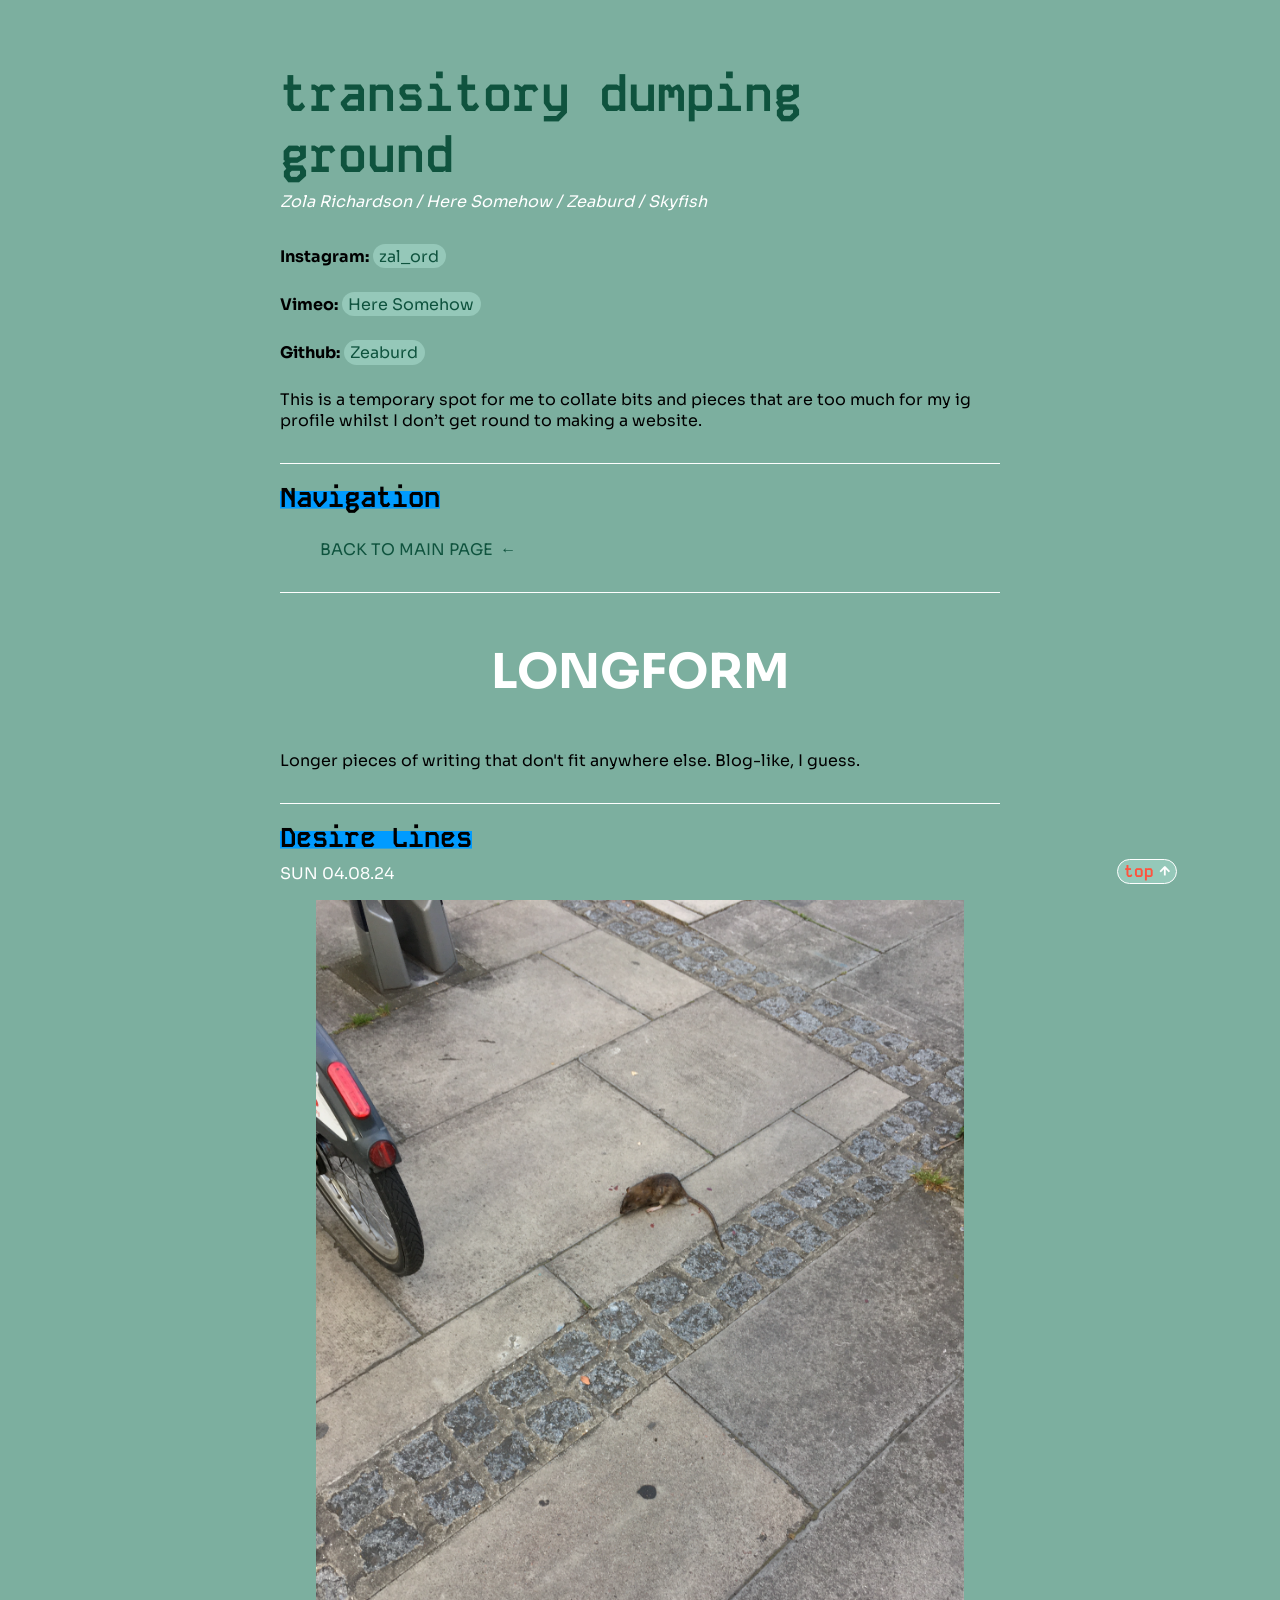
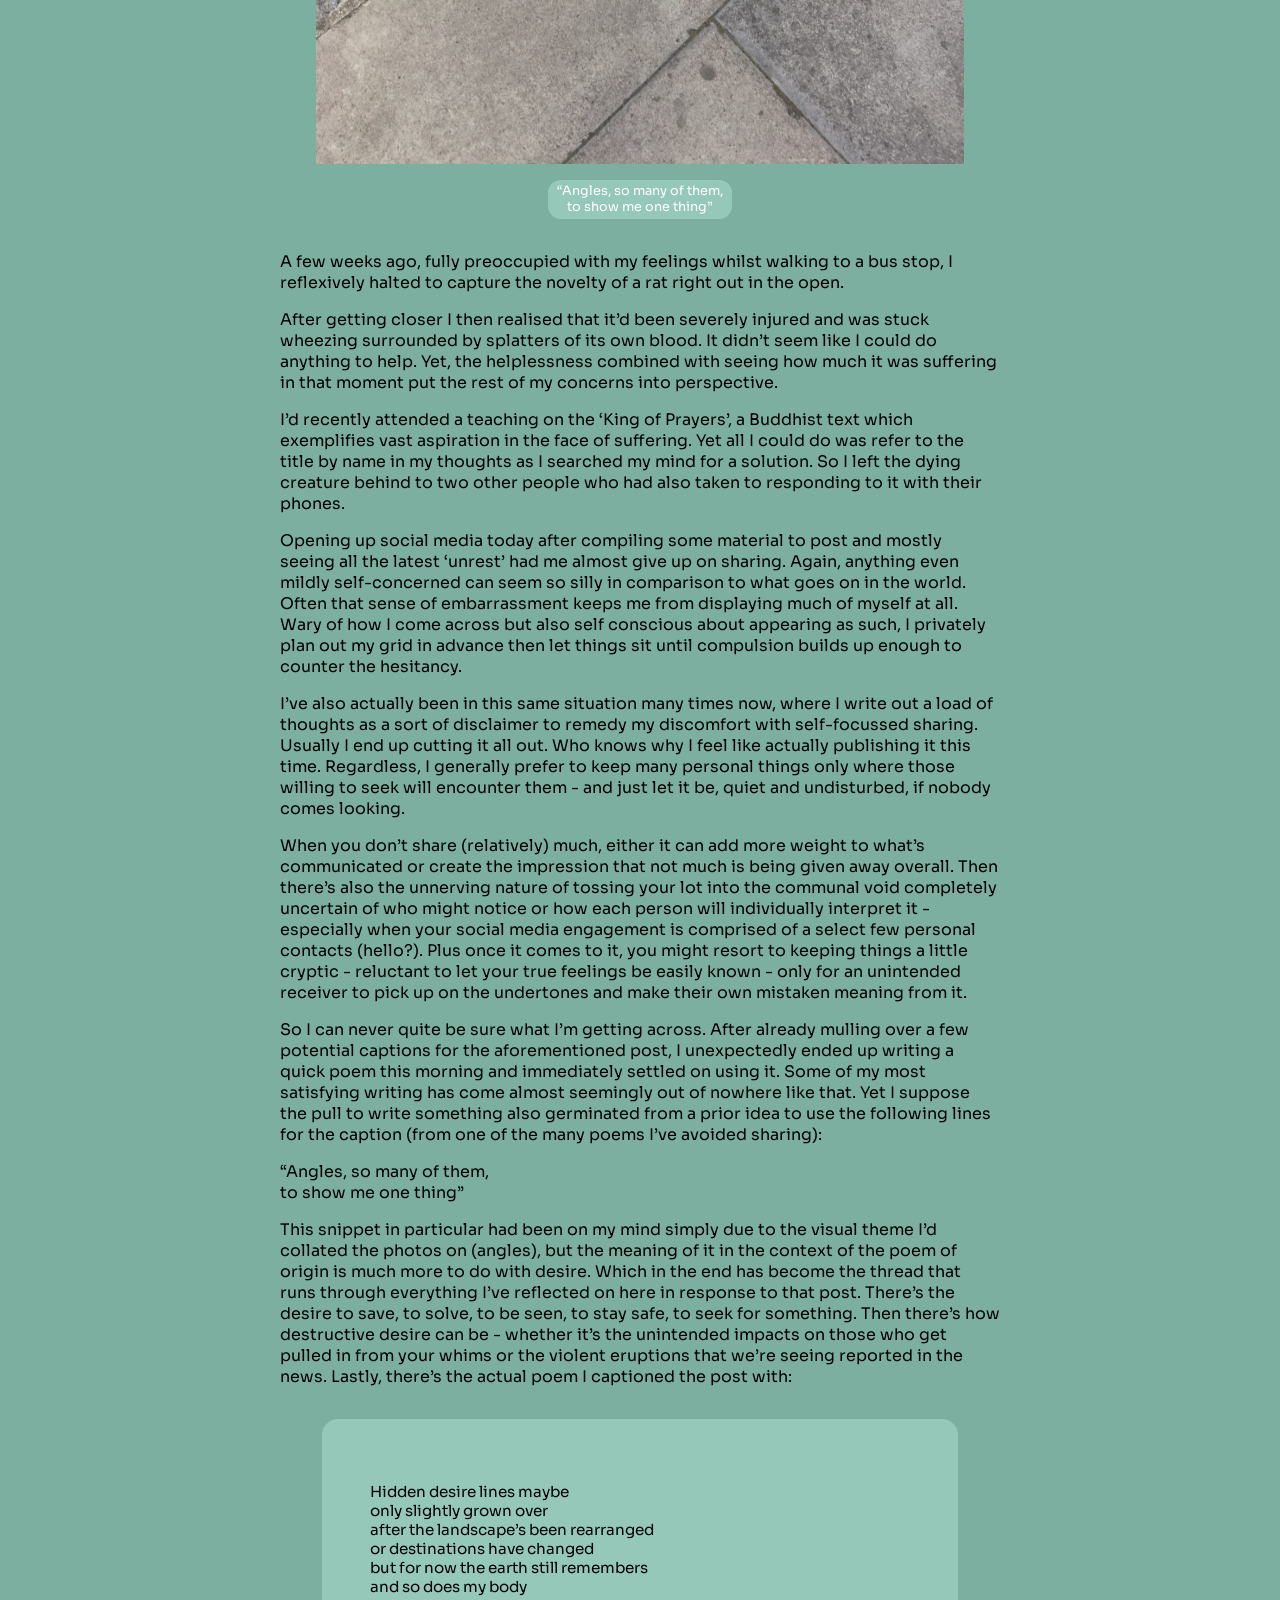
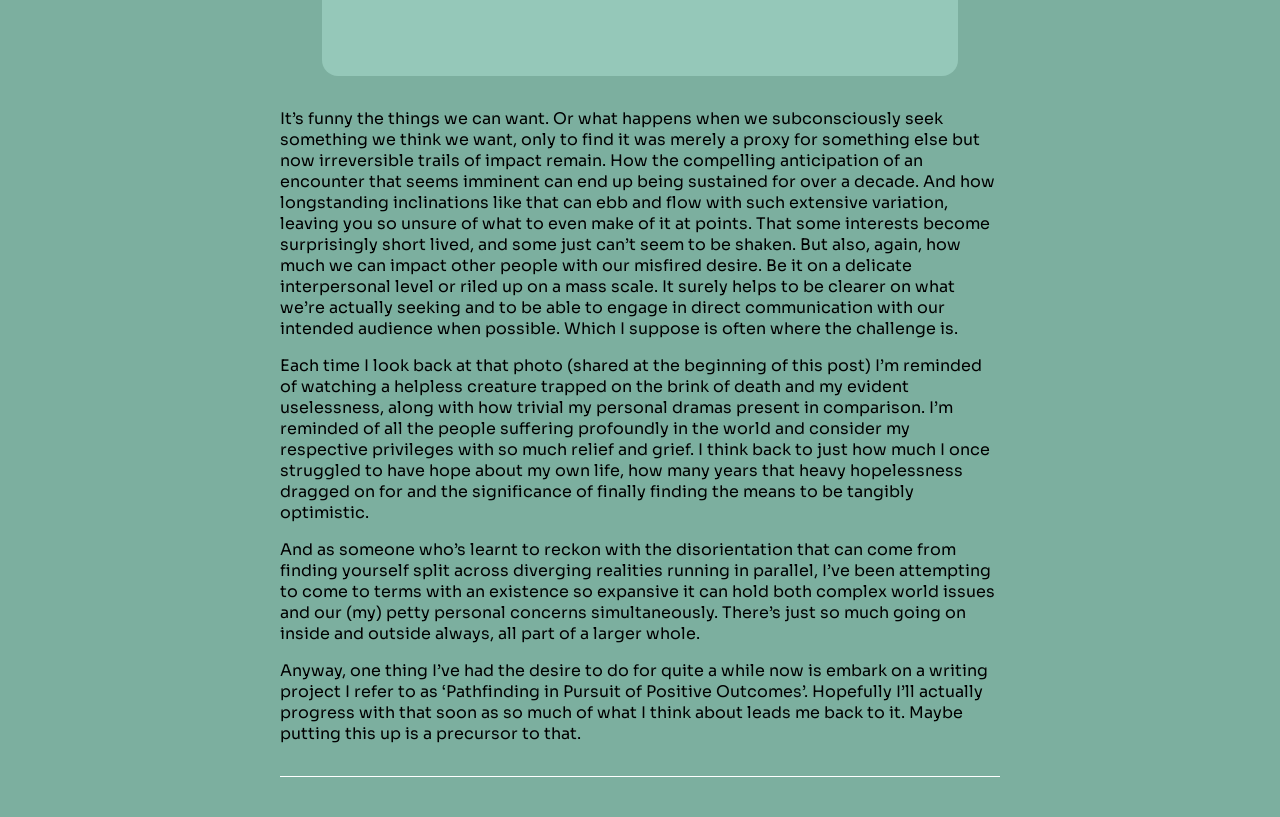
<file: longform.html>
<!DOCTYPE html>
<html lang="en">
  <head>
    <meta charset="UTF-8">
    <meta name="viewport" content="width=device-width, initial-scale=1.0">
    <meta http-equiv="X-UA-Compatible" content="ie=edge">
    <title>transitory dumping ground</title>
    <link rel="stylesheet" href="styles.css">
    <link rel="icon" href="./favicon.ico" type="image/x-icon">
    <link rel="preconnect" href="https://fonts.googleapis.com">
    <link rel="preconnect" href="https://fonts.gstatic.com" crossorigin>
    <link href="https://fonts.googleapis.com/css2?family=Kode+Mono:wght@400..700&family=Sora:wght@100..800&display=swap" rel="stylesheet">
  </head>

  <body>

    <main>

        <a href="#top"><button id="topbutton">top</button></a>

        <h1>transitory dumping ground</h1>

        <span id="names"><i>Zola Richardson / Here Somehow / Zeaburd / Skyfish</i></span>


        <p><strong>Instagram:</strong> <span class="socials"><a href="https://instagram.com/zal_ord">zal_ord</a></span></p>

        <p><strong>Vimeo:</strong> <span class="socials"><a href="https://vimeo.com/user192348408">Here Somehow</a></span></p>

        <p><strong>Github:</strong> <span class="socials"><a href="https://github.com/zeaburd">Zeaburd</a></span></p>

        <p>This is a temporary spot for me to collate bits and pieces that are too much for my ig profile whilst I don’t get round to making a website.</p>
        
        
        <hr />

        <h2 class="long">Navigation</h2>

        <ul>
            <li class="left"><a href="index.html">BACK TO MAIN PAGE </a></li>

        </ul>
        
        <hr />

        <h3 class="subpage">LONGFORM</h3>

        <p>Longer pieces of writing that don't fit anywhere else. Blog-like, I guess.</p>

        <hr />

        <h2 class="long" id="desirelines">Desire Lines</h2>

        <span class="date">SUN 04.08.24</span>

        <img src="kingofprayers.png">
        <span class="caption">“Angles, so many of them, <br />
            to show me one thing”</span>

            <p>A few weeks ago, fully preoccupied with my feelings whilst walking to a bus stop, I reflexively halted to capture the novelty of a rat right out in the open. </p>

            <p>After getting closer I then realised that it’d been severely injured and was stuck wheezing surrounded by splatters of its own blood. It didn’t seem like I could do anything to help. Yet, the helplessness combined with seeing how much it was suffering in that moment put the rest of my concerns into perspective. </p>

            <p>I’d recently attended a teaching on the ‘King of Prayers’, a Buddhist text which exemplifies vast aspiration in the face of suffering. Yet all I could do was refer to the title by name in my thoughts as I searched my mind for a solution. So I left the dying creature behind to two other people who had also taken to responding to it with their phones. </p>

            <p>Opening up social media today after compiling some material to post and mostly seeing all the latest ‘unrest’ had me almost give up on sharing. Again, anything even mildly self-concerned can seem so silly in comparison to what goes on in the world. Often that sense of embarrassment keeps me from displaying much of myself at all. Wary of how I come across but also self conscious about appearing as such, I privately plan out my grid in advance then let things sit until compulsion builds up enough to counter the hesitancy. </p>

            <p>I’ve also actually been in this same situation many times now, where I write out a load of thoughts as a sort of disclaimer to remedy my discomfort with self-focussed sharing. Usually I end up cutting it all out. Who knows why I feel like actually publishing it this time. Regardless, I generally prefer to keep many personal things only where those willing to seek will encounter them - and just let it be, quiet and undisturbed, if nobody comes looking. </p>

            <p>When you don’t share (relatively) much, either it can add more weight to what’s communicated or create the impression that not much is being given away overall. Then there’s also the unnerving nature of tossing your lot into the communal void completely uncertain of who might notice or how each person will individually interpret it - especially when your social media engagement is comprised of a select few personal contacts (hello?). Plus once it comes to it, you might resort to keeping things a little cryptic - reluctant to let your true feelings be easily known - only for an unintended receiver to pick up on the undertones and make their own mistaken meaning from it. </p>

            <p>So I can never quite be sure what I’m getting across. After already mulling over a few potential captions for the aforementioned post, I unexpectedly ended up writing a quick poem this morning and immediately settled on using it. Some of my most satisfying writing has come almost seemingly out of nowhere like that. Yet I suppose the pull to write something also germinated from a prior idea to use the following lines for the caption (from one of the many poems I’ve avoided sharing): </p>

            <p>“Angles, so many of them,<br />
            to show me one thing”
            
            <p>This snippet in particular had been on my mind simply due to the visual theme I’d collated the photos on (angles), but the meaning of it in the context of the poem of origin is much more to do with desire. Which in the end has become the thread that runs through everything I’ve reflected on here in response to that post. There’s the desire to save, to solve, to be seen, to stay safe, to seek for something. Then there’s how destructive desire can be - whether it’s the unintended impacts on those who get pulled in from your whims or the violent eruptions that we’re seeing reported in the news. Lastly, there’s the actual poem I captioned the post with:</p>
          
            <blockquote>
              <p>
            Hidden desire lines maybe <br />
            only slightly grown over <br />
            after the landscape’s been rearranged <br />
            or destinations have changed <br />
            but for now the earth still remembers<br />
            and so does my body 
              </p>
            </blockquote>
            
            <p>It’s funny the things we can want. Or what happens when we subconsciously seek something we think we want, only to find it was merely a proxy for something else but now irreversible trails of impact remain. How the compelling anticipation of an encounter that seems imminent can end up being sustained for over a decade. And how longstanding inclinations like that can ebb and flow with such extensive variation, leaving you so unsure of what to even make of it at points. That some interests become surprisingly short lived, and some just can’t seem to be shaken. But also, again, how much we can impact other people with our misfired desire. Be it on a delicate interpersonal level or riled up on a mass scale. It surely helps to be clearer on what we’re actually seeking and to be able to engage in direct communication with our intended audience when possible. Which I suppose is often where the challenge is. </p>

            <p>Each time I look back at that photo (shared at the beginning of this post) I’m reminded of watching a helpless creature trapped on the brink of death and my evident uselessness, along with how trivial my personal dramas present in comparison. I’m reminded of all the people suffering profoundly in the world and consider my respective privileges with so much relief and grief. I think back to just how much I once struggled to have hope about my own life, how many years that heavy hopelessness dragged on for and the significance of finally finding the means to be tangibly optimistic.</p>

            <p>And as someone who’s learnt to reckon with the disorientation that can come from finding yourself split across diverging realities running in parallel, I’ve been attempting to come to terms with an existence so expansive it can hold both complex world issues and our (my) petty personal concerns simultaneously. There’s just so much going on inside and outside always, all part of a larger whole. </p>

            <p>Anyway, one thing I’ve had the desire to do for quite a while now is embark on a writing project I refer to as ‘Pathfinding in Pursuit of Positive Outcomes’. Hopefully I’ll actually progress with that soon as so much of what I think about leads me back to it. Maybe putting this up is a precursor to that. </p>

        <hr />

    </main>
  </body>
</html>
</file>
<file: styles.css>
body {
    background-color: #7caf9f;
}

main {
    max-width: 45rem;
    margin: 1rem auto;
    padding: 1em;
    font-family: "Sora", sans-serif;
    font-optical-sizing: auto;
    font-weight: 400;
    font-style: normal;
}

/* // <uniquifier>: Use a uniquifier for the class name
// <weight>: Use a value from 400 to 700

.kode-mono-<uniquifier> {
  font-family: "Kode Mono", monospace;
  font-optical-sizing: auto;
  font-weight: <weight>;
  font-style: normal;
}

// <uniquifier>: Use a uniquifier for the class name
// <weight>: Use a value from 100 to 800

.sora-<uniquifier> {
  font-family: "Sora", sans-serif;
  font-optical-sizing: auto;
  font-weight: <weight>;
  font-style: normal;
} */

button#topbutton {
    position: fixed;
    bottom: 1rem;
    right: 8vw;
    background-color: #95c8b9;
    border: 1px solid white;
    border-radius: 1rem;
    font-family: "Kode Mono", monospace;
    font-optical-sizing: auto;
    font-weight: 700;
    font-style: normal;
    font-size: 1rem;
    color: #ff533e;
    cursor: pointer;
}

button#topbutton::after{
    content: '\2191';
    padding-left: 0.4em;
    color: white;
}

h1, h2, h3 {
    font-family: "Kode Mono", monospace;
    font-optical-sizing: auto;
    font-weight: 700;
    font-style: normal;
}

h1 {
    font-size: 3em;
    color: #0f533e;
    margin-bottom: 0.1em;
}

h2 {
    display: inline-block; 
    text-transform: capitalize;
    font-size: 1.7em;
    margin: 0.5rem 0;
    background: linear-gradient(180deg,rgba(83,96,110,0) 50%, #ff533e 50%);
    background-repeat: no-repeat;
    background-position: left 0 bottom .4rem;
    margin-block-end: 0.5rem;
}

h2.long {
    background: linear-gradient(180deg,rgba(83,96,110,0) 50%, #009bff 50%);
    background-repeat: no-repeat;
    background-position: left 0 bottom .4rem;
    margin-block-end: 0.5rem;
}

h3, h4 {
    display: inline;
    font-family: "Sora", sans-serif;
    font-optical-sizing: auto;
    font-size: 1.5em;
    font-weight: 700;
    font-style: normal;
    color: white;
    text-transform: uppercase;
}

h3.subpage {
    display: block;
    text-align: center;
    font-size: 3em;
}

p {
    color: black;
}

p.firstline {
    margin-top: 2em;
}

a {
    color: #0f533e;
    text-decoration: none;
}

a:hover {
    color: white;
}

hr {
    border: none;
    height: 1px;
    background-color: white;
    margin-top: 2rem;
}

img {
    display: block;
    width: 90%;
    margin: 1rem auto 2rem auto;
}

span#names {
    display: inline-block;
    color: white;
    margin-bottom: 1rem;
}

span.socials {
    display: inline-block;
    width: fit-content;
    margin-bottom: 0.5rem;
    padding: 0.1em 0.4em;
    background-color: #95c8b9;
    border-radius: 0.8rem;
}

div.video {
    margin: 1rem auto;
}

ul li {
    color: #0f533e;
    font-weight: 400;
    text-transform: uppercase;
    list-style: none;
    margin-bottom: 0.5em;
}

ul li a:hover {
    color: white;
}

blockquote {
    background-color: #95c8b9;
    max-width: 75%;
    margin: 2rem auto;
    padding: 3em 3em 4em 3em;
    border-radius: 1em;
}

blockquote h3 {
    font-size: 2em;
}

blockquote p {
    font-size: 0.95em;  
}

h4.link a::after{
    content: '\2794';
    padding-left: 0.2em;
    color: white;
}

li.right a::after{
    content: '\2192';
    padding-left: 0.2em;
    color: #0f533e;
}

li.left a::after{
    content: '\2190';
    padding-left: 0.2em;
    color: #0f533e;
}

li.down a::after{
    content: '\2193';
    padding-left: 0.2em;
    color: #0f533e;
}

li.up a::after{
    content: '\2191';
    padding-left: 0.2em;
    color: #0f533e;
}

span.caption {
    display: block;
    width: fit-content;
    margin: -1rem auto 2rem auto;
    text-align: center;
    color: white;
    padding: 0.3em 0.7em;
    background-color: #95c8b9;
    border-radius: 0.8rem;
    font-size: .8em;
}

span.whitetxt {
    color: white;
}

span.date {
    display: block;
    color: white;
}

@media only screen and (max-width: 800px) { 
    
    h2 {
        font-size: 2em;
    }

    blockquote p {
        font-size: 0.8em;
    }
}

@media only screen and (max-width: 600px) {
    
    main {
        margin-top: 0;
    }

    h1 {
        margin-top: 0;
    }

    h2 {
        font-size: 1.6em;
    }

    blockquote {
        max-width: 100%;
        padding: 2em 1em 3em 1.5em;
    }

    blockquote h3 {
        font-size: 1.5em;
    }

    blockquote p {
        font-size: 0.65em       
    } 
}

/* SE sizes? */
@media only screen and (max-width: 400px) {
   
    h1 {
        font-size: 2.8em;
    }

    h3.subpage {
        font-size: 2.5em;
    }

    blockquote {
        padding: .5em 1em;
        padding-top: .75em;
    }
}


/* colour saver
apple green #79d13d
fuchsia lost?
hot orange #ff533e 
unknown orange? rgb(255, 133, 58)*/
</file>
